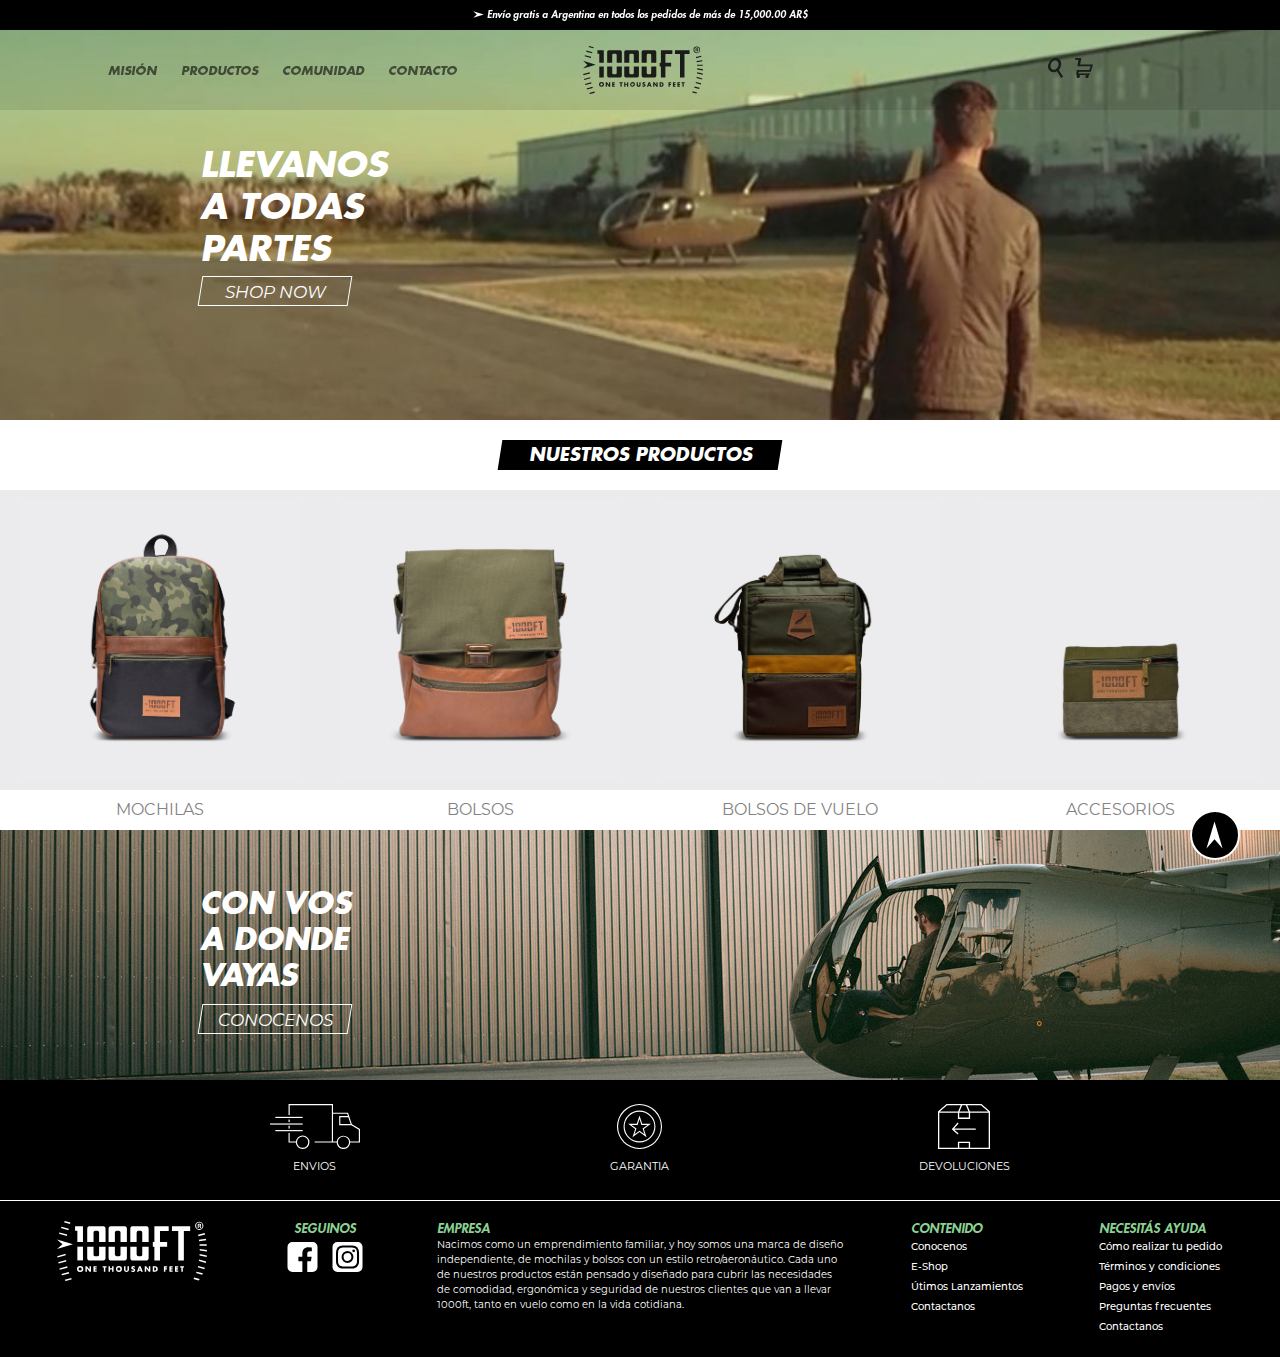
<file: index.html>
<!DOCTYPE html>
<html lang="es">
<head>
    <meta charset="UTF-8">
    <meta http-equiv="X-UA-Compatible" content="IE=edge">
    <meta name="viewport" content="width=device-width, initial-scale=1.0">
    <link rel="shortcut icon" href="assets/img/1000ftfavicon.png">
    <link rel="stylesheet" href="css/futura.css">
    <link rel="stylesheet" href="css/montserrat.css">
    <link rel="stylesheet" href="scss/estilos.css">
    <meta name="description" content="Fabricamos mochilas, bolsos y accesorios con el objetivo de que nuestros clientes lleven nuestros productos conociendo su historia. Desde 1000Ft queremos hacer de la historia aeronáutica una tendencia y un estilo.">
    <meta name="keywords" content="Mochilas, Bolsos, Accesorios">
    <title>1000 FT - Bolsos de diseño</title>
</head>

<body>
    <!-- HEADER INICIA -->
    <header>
        <div class="marquesina">
            <img src="assets/img/flecha_envios.svg" alt="flecha_envios">
            Envío gratis a Argentina en todos los pedidos de más de 15,000.00 AR$
        </div>
        <div class="flex_contenedor_padre">
            <a class="hamburguesa" href="#">
                <img src="assets/img/hamburguesa.svg" alt="hamburguesa">
            </a>
            <nav class="nav_bar">
                <ul>
                    <li><a href="#">MISIÓN</a></li>
                    <li><a href="#">PRODUCTOS</a></li>
                    <li><a href="pages/comunidad.html">COMUNIDAD</a></li>
                    <li><a href="#">CONTACTO</a></li>
                </ul>
            </nav>
            <a href="index.html"><img class="logo" src="assets/img/logo_1000feet_home.svg" alt="1000feet"></a>
            <div class="lupa_carrito">
                <a href="">
                    <img src="assets/img/lupa.svg" alt="lupa">
                </a>
                <a href="">
                    <img src="assets/img/carrito.svg" alt="carrito">
                </a>
            </div>
        </div>
    </header>
    <!-- HEADER FINALIZA -->
    
    <!-- MAIN INICIA -->
    <main>
        <div class="banner">
            <h1 class="maps-#000000">LLEVANOS A TODAS PARTES</h1>
            <a class="botton_skew">
                <p>SHOP NOW</p>
            </a>
        </div>
    </main>
    <!-- MAIN INICIA -->

    <!-- CATEGORIA PRODUCTOS INICIA -->
    <section>
        <div class="section1_encabezado">
            <div class="fondo_skew">
                <h2>NUESTROS PRODUCTOS</h2>
            </div>    
        </div>
        <section class="grid_container_productos">
            <a class="productos productos1" href="#">
                <div class=" mochilas-categorias mochilas2-alt"></div>
                <!-- <img src="./assets/img/mochilas_categorias.jpg" alt=""> -->
                <p>MOCHILAS</p>
            </a>
            <a class="productos productos2" href="#">
                <div class=" bolsos-categorias bolsos2-alt"></div>
                <!-- <img src="./assets/img/bolsos_categorias.jpg" alt=""> -->
                <p>BOLSOS</p>
            </a>
            <a class="productos productos3" href="#">
                <div class=" bolsosv-categorias bolsosv2-alt"></div>
                <!-- <img src="./assets/img/bolsos_vuelo_categorias.jpg" alt=""> -->
                <p>BOLSOS DE VUELO</p>
            </a>
            <a class="productos productos4" href="#">
                <div class=" accesorios-categorias accesorios2-alt"></div>
                <!-- <img src="./assets/img/accesorios_categorias.jpg" alt=""> -->
                <p>ACCESORIOS</p>
            </a>
        </section>
    </section>
    <!-- CATEGORIA PRODUCTOS FINALIZA -->
    
    <!-- BANNER INICIA -->
    <section class="banners_secundarios">
            <h3>CON VOS A DONDE VAYAS</h3>
            <a href="./pages/comunidad.html">
                <p>CONOCENOS</p>
            </a>
    </section>
    <!-- BANNER FINALIZA -->
    
    <!-- FOOTER INICIA -->
    <footer>
        <div class="shipping">
            <a class="bajada" href="#">
                <img src="assets/img/envios.svg" alt="">
                <p>ENVIOS</p>
            </a>
            <a class="bajada" href="#">
                <img src="assets/img/garantia.svg" alt="">
                <p>GARANTIA</p>
            </a>
            <a class="bajada" href="#">
                <img src="assets/img/devoluciones.svg" alt="">
                <p>DEVOLUCIONES</p>
            </a>
        </div>

        <div class="grid_container_footer">
            <div class="logo_footer">
                <img src="assets/img/logo_1000feet_footer_blanco.svg" alt="logo_footer">
                <div class="redes">
                    <h4>SEGUINOS</h4>
                    <div>
                        <img src="assets/img/facebook_blanco.svg" alt="facebook">
                        <img src="assets/img/instagram_blanco.svg" alt="instagram">
                    </div>
                </div>
            </div>
            <div class="empresa_footer">
                <h4>EMPRESA</h4>
                <p>Nacimos como un emprendimiento familiar, y hoy somos una marca de diseño independiente, de mochilas y bolsos con un estilo retro/aeronáutico. Cada uno de nuestros productos están pensado y diseñado para cubrir las necesidades de comodidad, ergonómica y seguridad de nuestros clientes que van a llevar 1000ft, tanto en vuelo como en la vida cotidiana.</p>
            </div>
            <div class="contenido_ayuda">
                <div class="contenido_footer">
                    <h4>CONTENIDO</h4>
                    <div>
                        <a href="pages/mision.html">Conocenos</a>
                        <a href="pages/productos.html">E-Shop</a>
                        <a href="pages/novedades.html">Útimos Lanzamientos</a>
                        <a href="pages/contacto.html">Contactanos</a>
                    </div>
                    
                </div>
                <div class="ayuda_footer">
                    <h4>NECESITÁS AYUDA</h4>
                    <div>
                    <a href="pages/pedidos.html">Cómo realizar tu pedido</a>
                    <a href="pages/terminos_condiciones.html">Términos y condiciones</a>
                    <a href="pages/pagos_envios.html">Pagos y envíos</a>
                    <a href="pages/preguntas_frecuentes.html">Preguntas frecuentes</a>
                    <a href="pages/contacto.html">Contactanos</a>
                    </div>
                </div>
            </div>
        </div>
        
    </footer>
    <!-- FOOTER FINALIZA -->

    <a href="#" class="subir"></a>
</body>
</html>
</file>
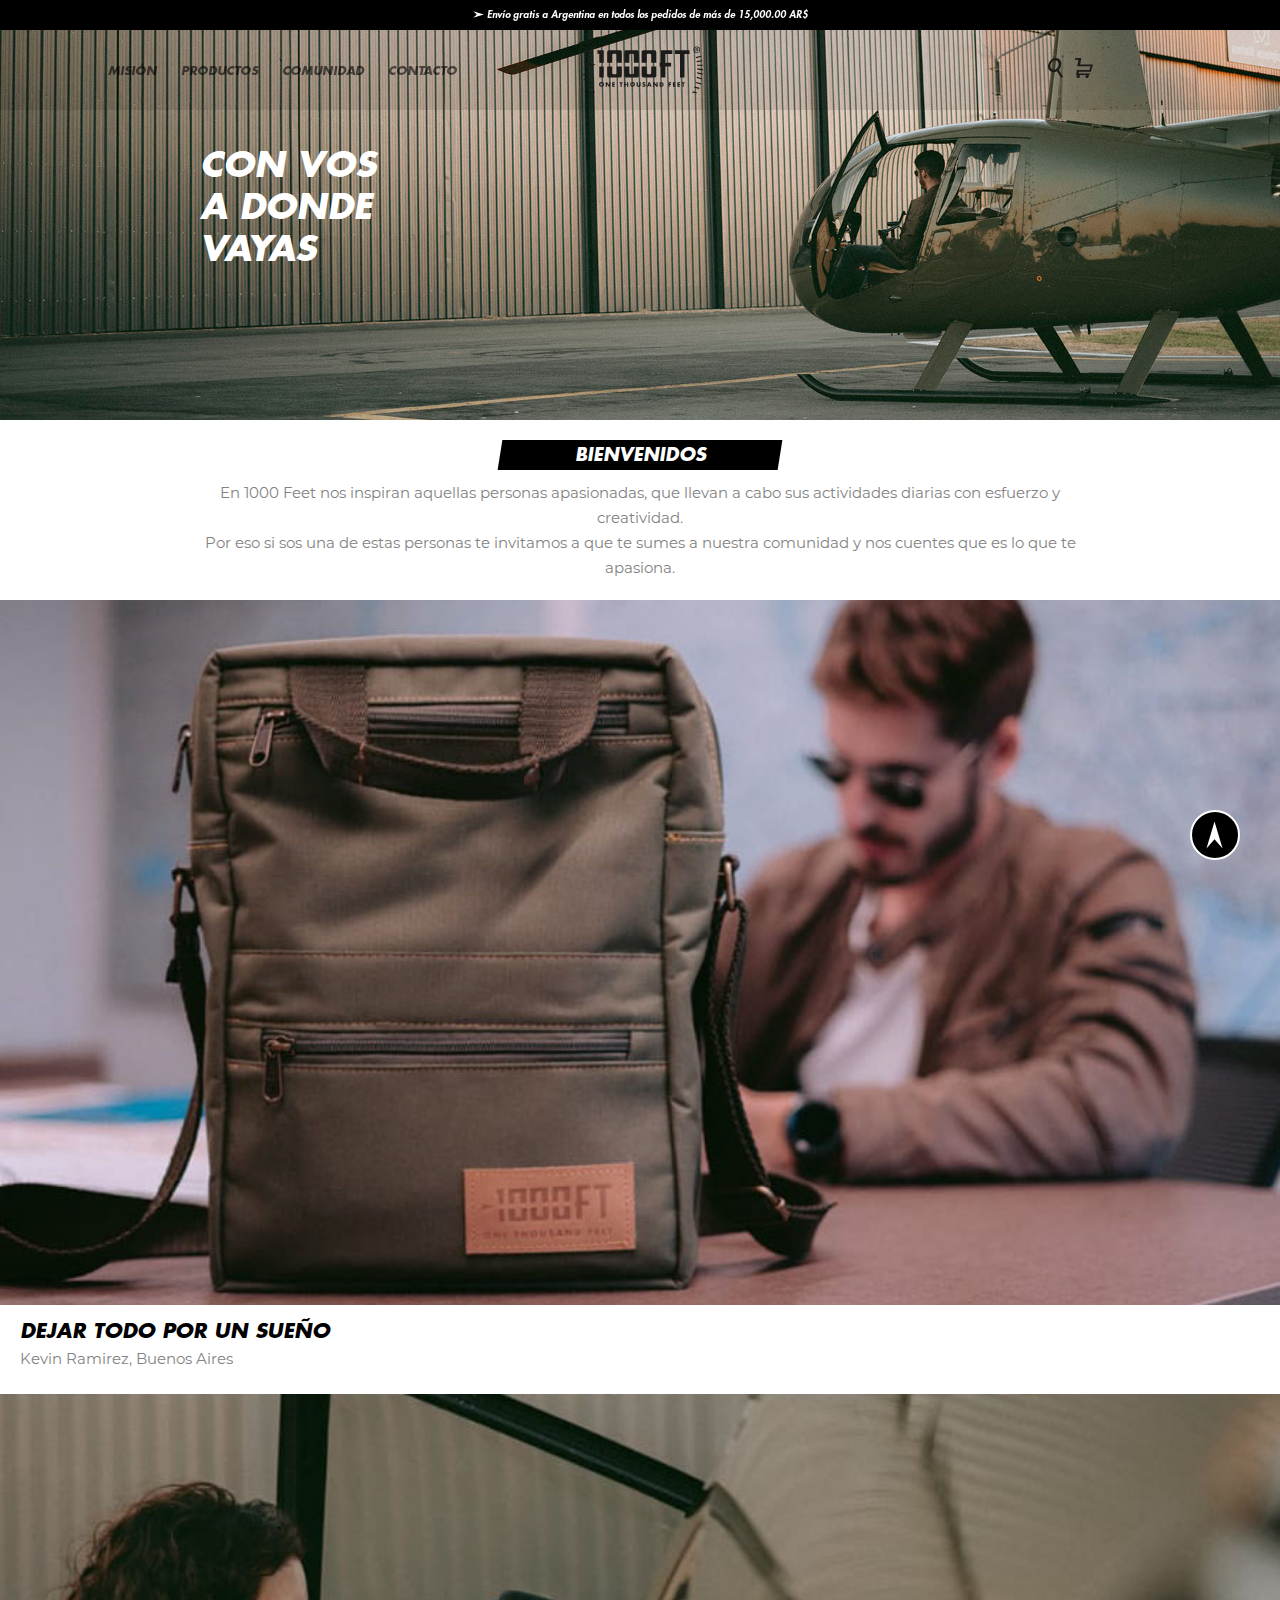
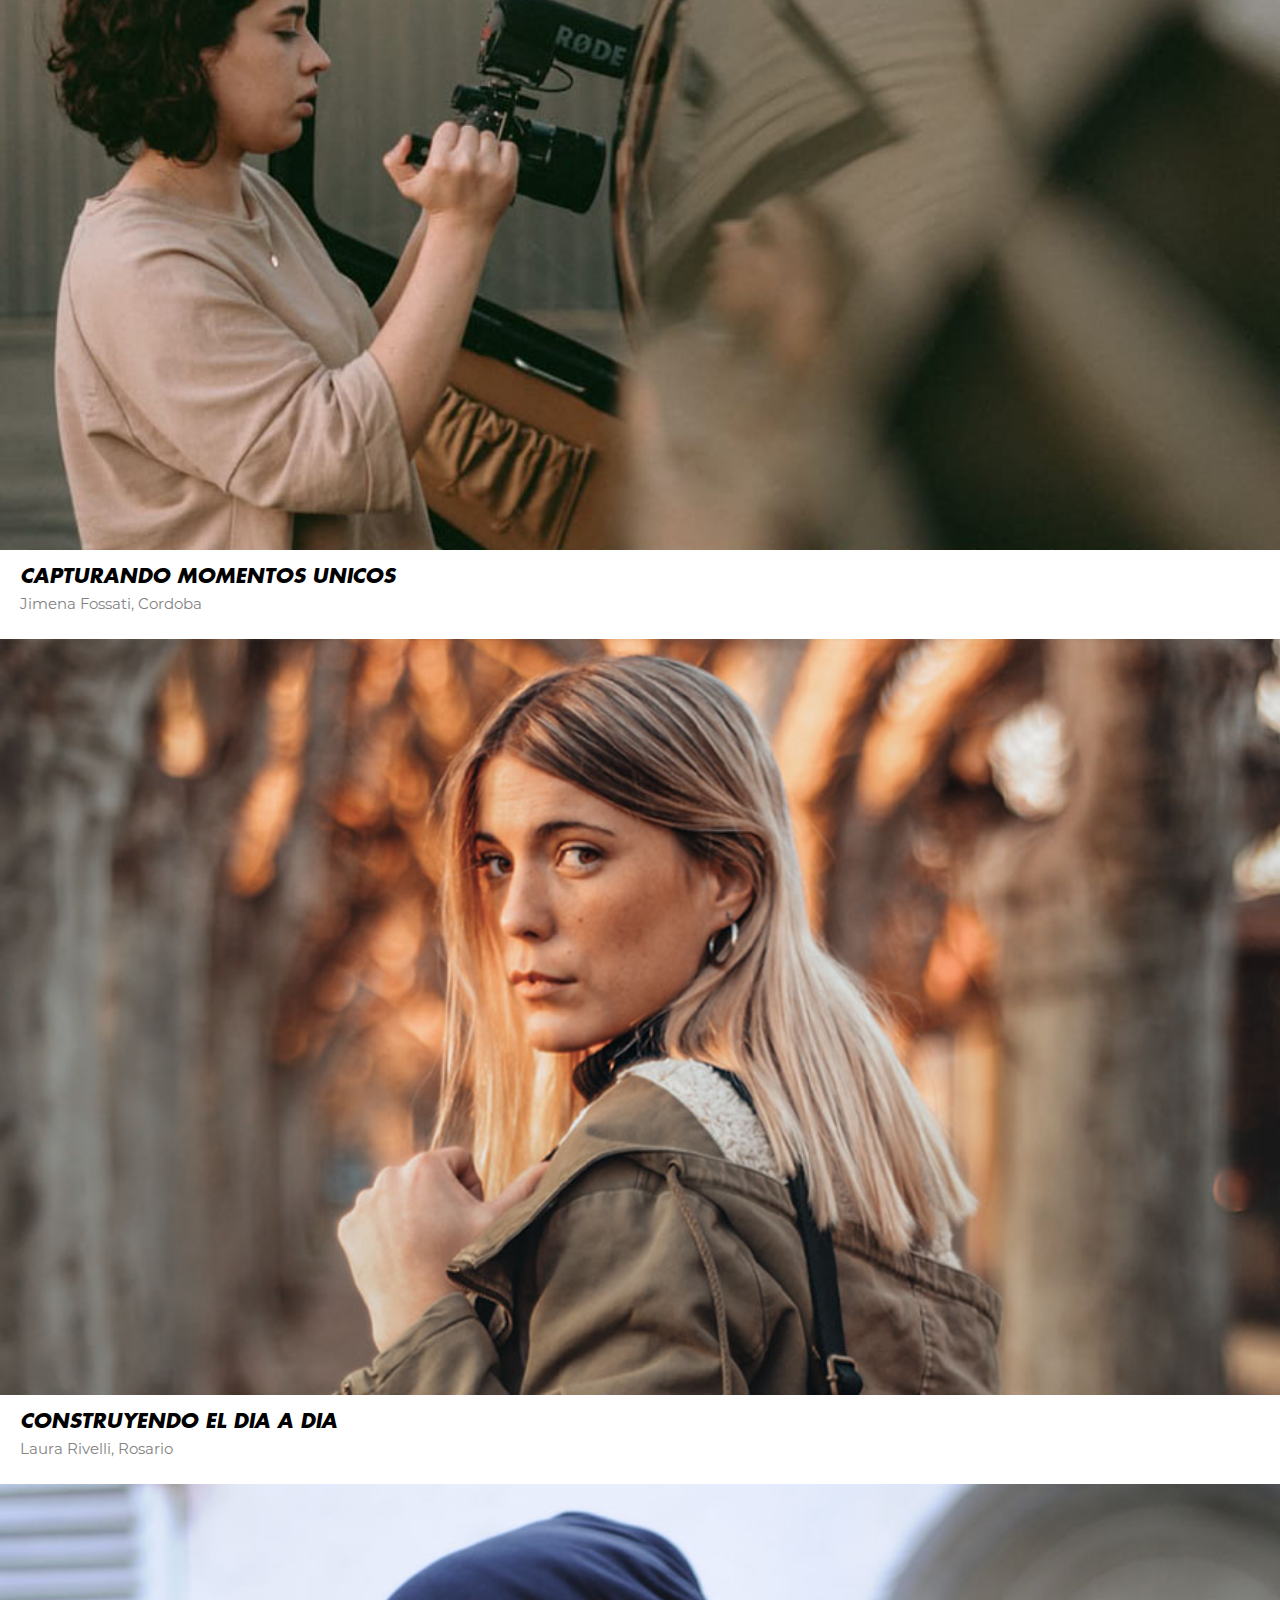
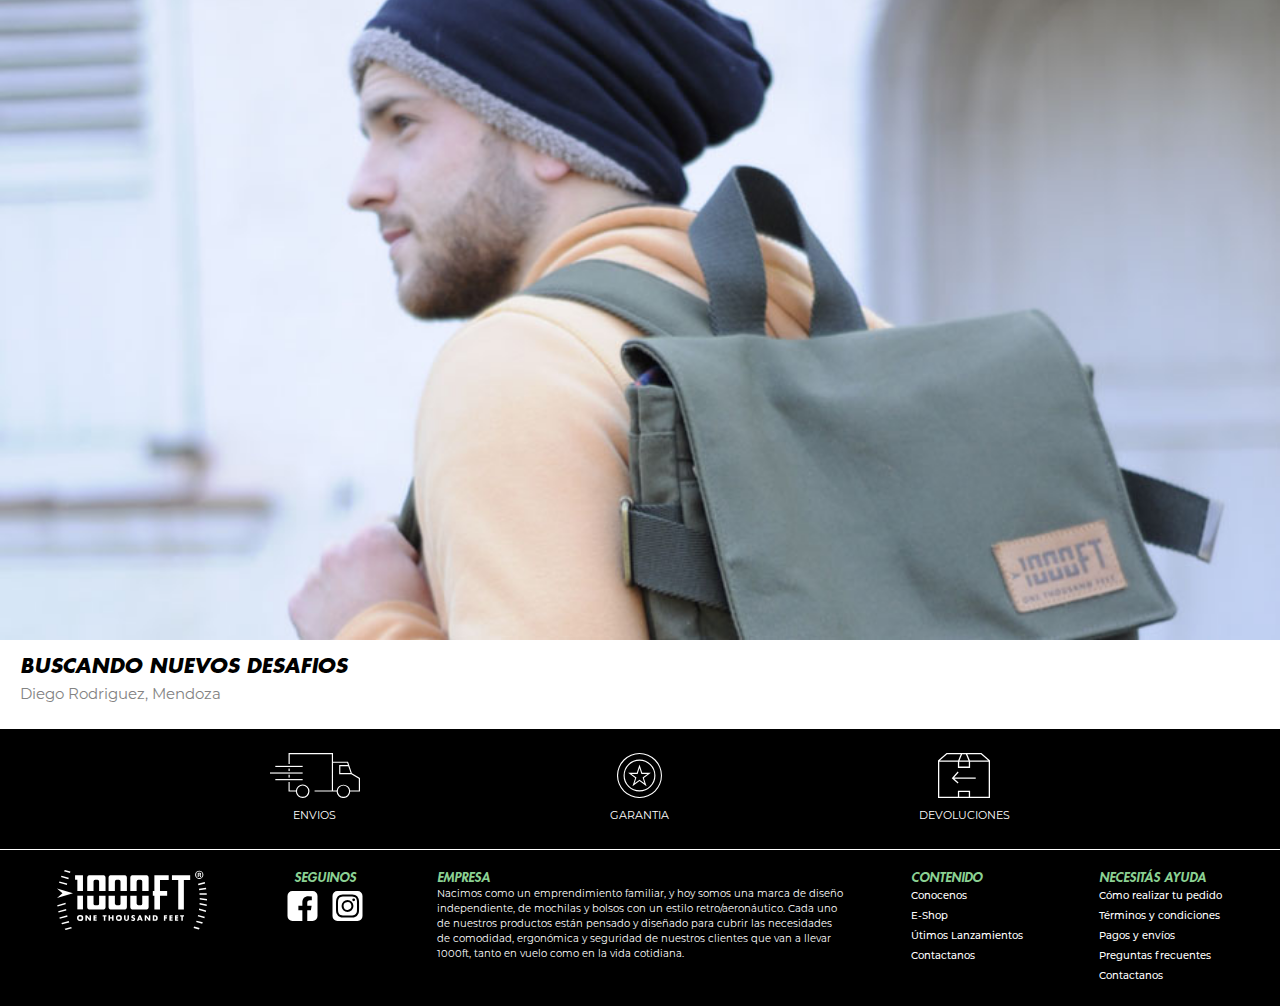
<file: pages/comunidad.html>
<!DOCTYPE html>
<html lang="es">
<head>
    <meta charset="UTF-8">
    <meta http-equiv="X-UA-Compatible" content="IE=edge">
    <meta name="viewport" content="width=device-width, initial-scale=1.0">
    <link rel="shortcut icon" href="../assets/img/1000ftfavicon.png">
    <link rel="stylesheet" href="../css/futura.css">
    <link rel="stylesheet" href="../css/montserrat.css">
    <link rel="stylesheet" href="../scss/estilos.css">
    <meta name="description" content="Sumate a nuestra comunidad y contanos que te apasiona.">
    <meta name="keywords" content="">
    <title>1000 FT - Comunidad</title>
</head>

<body>
    <!-- HEADER INICIA -->
    <header>
        <div class="marquesina">
            <img src="../assets/img/flecha_envios.svg" alt="flecha_envios">
            Envío gratis a Argentina en todos los pedidos de más de 15,000.00 AR$
        </div>
        <div class="flex_contenedor_padre">
            <a class="hamburguesa" href="#">
                <img src="../assets/img/hamburguesa.svg" alt="hamburguesa">
            </a>
            <nav class="nav_bar">
                <ul>
                    <li><a href="#">MISIÓN</a></li>
                    <li><a href="#">PRODUCTOS</a></li>
                    <li><a href="comunidad.html">COMUNIDAD</a></li>
                    <li><a href="#">CONTACTO</a></li>
                </ul>
            </nav>
            <a href="../index.html"><img class="logo" src="../assets/img/logo_1000feet_home.svg" alt="1000feet"></a>
            <div class="lupa_carrito">
                <a href="">
                    <img src="../assets/img/lupa.svg" alt="lupa">
                </a>
                <a href="">
                    <img src="../assets/img/carrito.svg" alt="carrito">
                </a>
            </div>
        </div>
    </header>
<!-- HEADER FINALIZA -->

    <!-- MAIN INICIA -->
    <main>
        <div class="banner_comunidad">
            <h1>CON VOS A DONDE VAYAS</h1>
        </div>
    </main>
    <!-- MAIN FINALIZA -->

    <!-- COMUNIDAD INICIA -->
    <section>
        <div class="section1_encabezado">
            <div class="fondo_skew">
                <h2>BIENVENIDOS</h2>
            </div>
            <p class="maps-montserat">En 1000 Feet nos inspiran aquellas personas apasionadas, que llevan a cabo sus actividades diarias con esfuerzo y creatividad.<br> Por eso si sos una de estas personas te invitamos a que te sumes a nuestra comunidad y nos cuentes que es lo que te apasiona.</p>        
        </div>
        <div class="grid_container_comunidad">
            <a class="nota1" href="#">
                <img src="../assets/img/kevin.jpg" alt="">
                <div class="bajada_nota">
                    <h3>DEJAR TODO POR UN SUEÑO</h3>
                    <p>Kevin Ramirez, Buenos Aires</p>
                </div>
                
            </a>
            <a class="nota2" href="#">
                <img src="../assets/img/fotografa.jpg" alt="">
                <div class="bajada_nota">
                    <h3>CAPTURANDO MOMENTOS UNICOS</h3>
                    <p>Jimena Fossati, Cordoba</p>
                </div>
            </a>
            <a class="nota3" href="#">
                <img src="../assets/img/arquitecta.jpg" alt="">
                <div class="bajada_nota">
                    <h3>CONSTRUYENDO EL DIA A DIA</h3>
                    <p>Laura Rivelli, Rosario</p>
                </div>
            </a>
            <a class="nota4" href="#">
                <img src="../assets/img/alpinista.jpg" alt="">
                <div class="bajada_nota">
                    <h3>BUSCANDO NUEVOS DESAFIOS</h3>
                    <p>Diego Rodriguez, Mendoza</p>
                </div>
            </a>
        </div>
    </section>
    <!-- COMUNIDAD FINALIZA -->

    <!-- FOOTER INICIA -->
    <footer>
        <div class="shipping">
            <a class="bajada" href="#">
                <img src="../assets/img/envios.svg" alt="">
                <p>ENVIOS</p>
            </a>
            <a class="bajada" href="#">
                <img src="../assets/img/garantia.svg" alt="">
                <p>GARANTIA</p>
            </a>
            <a class="bajada" href="#">
                <img src="../assets/img/devoluciones.svg" alt="">
                <p>DEVOLUCIONES</p>
            </a>
        </div>

        <div class="grid_container_footer">
            <div class="logo_footer">
                <img src="../assets/img/logo_1000feet_footer_blanco.svg" alt="logo_footer">
                <div class="redes">
                    <h4>SEGUINOS</h4>
                    <div>
                        <img src="../assets/img/facebook_blanco.svg" alt="facebook">
                        <img src="../assets/img/instagram_blanco.svg" alt="instagram">
                    </div>
                </div>
            </div>
            <div class="empresa_footer">
                <h4>EMPRESA</h4>
                <p>Nacimos como un emprendimiento familiar, y hoy somos una marca de diseño independiente, de mochilas y bolsos con un estilo retro/aeronáutico. Cada uno de nuestros productos están pensado y diseñado para cubrir las necesidades de comodidad, ergonómica y seguridad de nuestros clientes que van a llevar 1000ft, tanto en vuelo como en la vida cotidiana.</p>
            </div>
            <div class="contenido_ayuda">
                <div class="contenido_footer">
                    <h4>CONTENIDO</h4>
                    <div>
                        <a href="pages/mision.html">Conocenos</a>
                        <a href="pages/productos.html">E-Shop</a>
                        <a href="pages/novedades.html">Útimos Lanzamientos</a>
                        <a href="pages/contacto.html">Contactanos</a>
                    </div>
                    
                </div>
                <div class="ayuda_footer">
                    <h4>NECESITÁS AYUDA</h4>
                    <div>
                    <a href="pages/pedidos.html">Cómo realizar tu pedido</a>
                    <a href="pages/terminos_condiciones.html">Términos y condiciones</a>
                    <a href="pages/pagos_envios.html">Pagos y envíos</a>
                    <a href="pages/preguntas_frecuentes.html">Preguntas frecuentes</a>
                    <a href="pages/contacto.html">Contactanos</a>
                    </div>
                </div>
            </div>
        </div>
    </footer>
    <!-- FOOTER FINALIZA -->

    <a href="#" class="subir"></a>
</body>
</html>
</file>
<file: css/futura.css>
@font-face {
    font-family: "FuturaStd-BoldOblique";
    src: url("../fonts/FuturaStd-BoldOblique.otf") format("opentype");
}

@font-face {
    font-family: "FuturaStd-HeavyOblique";
    src: url("../fonts/FuturaStd-HeavyOblique.otf") format("opentype");
}
</file>
<file: css/montserrat.css>
@font-face {
    font-family: "Montserrat-Medium";
    src: url("../fonts/Montserrat-Medium.otf") format("opentype");
}

@font-face {
    font-family: "Montserrat-Italic";
    src: url("../fonts/Montserrat-Italic.otf") format("opentype");
}


@font-face {
    font-family: "Montserrat-Regular";
    src: url("../fonts/Montserrat-Regular.otf") format("opentype");
}
</file>
<file: scss/estilos.css>
/* HEADER STYLE INICIA */
header {
  height: 90px;
  width: 100%;
  z-index: 98;
  position: absolute;
}
header .marquesina {
  height: 30px;
  width: 100%;
  line-height: 30px;
  text-align: center;
  font-family: "FuturaStd-HeavyOblique";
  font-size: 8.5px;
  background-color: #000000;
  color: #ffffff;
  overflow: hidden;
  padding: 0px 20px 0px 20px;
}
header .marquesina img {
  width: 10px;
  line-height: 30px;
}
header .flex_contenedor_padre {
  display: flex;
  flex-flow: row nowrap;
  justify-content: space-between;
  align-items: center;
  height: 60px;
  width: 100%;
  background-color: rgba(0, 0, 0, 0.098);
  padding: 20px;
}
header .flex_contenedor_padre .hamburguesa {
  height: 20px;
  width: 30px;
  mix-blend-mode: multiply;
  display: inline-block;
}
header .flex_contenedor_padre .hamburguesa img {
  height: 17px;
  text-align: left;
  mix-blend-mode: multiply;
  display: inline-block;
}
header .flex_contenedor_padre .nav_bar {
  display: none;
}
header .flex_contenedor_padre .nav_bar ul {
  display: none;
}
header .flex_contenedor_padre .nav_bar ul li {
  list-style: none;
  display: inline;
}
header .flex_contenedor_padre .nav_bar ul li a {
  text-decoration: none;
  font-family: "FuturaStd-BoldOblique";
  font-size: 12px;
  color: rgba(0, 0, 0, 0.579);
  mix-blend-mode: multiply;
  transition: 0.5s;
}
header .flex_contenedor_padre .nav_bar ul li a:hover {
  color: #000000;
  display: block;
  margin-top: -3px;
}
header .flex_contenedor_padre .logo {
  width: 120px;
  align-items: center;
  display: block;
  mix-blend-mode: multiply;
  position: relative;
  text-align: center;
  z-index: 99;
}
header .flex_contenedor_padre .lupa_carrito {
  height: 25px;
  width: 45px;
  text-align: center;
  mix-blend-mode: multiply;
  display: flex;
  align-items: center;
  justify-content: space-between;
}
header .flex_contenedor_padre .lupa_carrito img {
  height: 20px;
  margin: auto;
  text-align: center;
  mix-blend-mode: multiply;
  display: inline;
}

/* HEADER STYLE FINALIZA */
/* MAIN STYLE INICIA */
main {
  align-items: center;
  height: 420px;
  width: 100%;
  position: relative;
  overflow: hidden;
}
main .banner, main .banner_comunidad {
  top: 40px;
  height: 420px;
  width: 100%;
  padding: 20px;
  background-image: url(../assets/img/bannerprincipal_chico.jpg);
  background-size: cover;
  background-repeat: no-repeat;
  background-position: -148px;
}
main .banner h1, main .banner_comunidad h1 {
  top: 25px;
  position: relative;
  margin-top: 100px;
  width: 200px;
  font-family: "FuturaStd-BoldOblique";
  font-size: 35px;
  color: #ffffff;
}
main .banner a, main .banner_comunidad a {
  top: 30px;
  height: 30px;
  width: 150px;
  border: solid #ffffff 1px;
  display: block;
  transform: skewX(-9deg);
  text-align: center;
  line-height: 30px;
  color: #ffffff;
  position: relative;
  text-decoration: none;
  transition: 1.5s;
}
main .banner a p, main .banner_comunidad a p {
  width: 150px;
  display: block;
  text-align: center;
  line-height: 30px;
  font-family: "Montserrat-Italic";
  font-size: 17px;
  color: #ffffff;
  position: relative;
  transform: skewX(9deg);
  transition: 2s;
}
main .banner a:hover, main .banner_comunidad a:hover {
  background-color: #ffffff;
  border: solid #ffffff 1px;
  width: 180px;
}
main .banner a:hover p, main .banner_comunidad a:hover p {
  color: #000000;
  width: 180px;
}

/* MAIN STYLE FINALIZA */
/* PRODUCTOS CATEGORIAS INICIA */
section .section1_encabezado {
  width: 100%;
  display: flex;
  flex-direction: column;
  justify-content: space-between;
  align-items: center;
  padding: 20px 0px 20px 0px;
}
section .section1_encabezado .fondo_skew {
  height: 30px;
  width: 280px;
  background-color: #000000;
  transform: skewX(-9deg);
}
section .section1_encabezado .fondo_skew h2 {
  top: 0px;
  position: relative;
  margin-top: 0px;
  width: 100%;
  font-family: "FuturaStd-BoldOblique";
  font-size: 18px;
  color: #ffffff;
  text-align: center;
  line-height: 30px;
  transform: skewX(9deg);
}
section .section1_encabezado p {
  width: 100%;
  font-family: "Montserrat-Regular";
  font-size: 15px;
  line-height: 25px;
  color: #838383;
  text-align: center;
  padding: 10px 20px 0px 20px;
}
section .grid_container_productos {
  height: auto;
  width: 100%;
}
section .grid_container_productos .productos {
  display: flex;
  justify-content: space-evenly;
  align-items: center;
  flex-direction: column;
  text-decoration: none;
}
section .grid_container_productos .productos .mochilas-categorias,
section .grid_container_productos .productos .bolsos-categorias,
section .grid_container_productos .productos .bolsosv-categorias,
section .grid_container_productos .productos .accesorios-categorias {
  width: 100%;
  height: 300px;
  transition: 1.5s;
}
section .grid_container_productos .productos .mochilas-categorias {
  background-image: url("../assets/img/mochilas.jpg");
  background-size: 280px;
  background-position: center;
  background-repeat: no-repeat;
  background-color: #ebebed;
}
section .grid_container_productos .productos .bolsos-categorias {
  background-image: url("../assets/img/bolsos.jpg");
  background-size: 280px;
  background-position: center;
  background-repeat: no-repeat;
  background-color: #ebebed;
}
section .grid_container_productos .productos .bolsosv-categorias {
  background-image: url("../assets/img/bolsosv.jpg");
  background-size: 280px;
  background-position: center;
  background-repeat: no-repeat;
  background-color: #ebebed;
}
section .grid_container_productos .productos .accesorios-categorias {
  background-image: url("../assets/img/accesorios.jpg");
  background-size: 280px;
  background-position: center;
  background-repeat: no-repeat;
  background-color: #ebebed;
}
section .grid_container_productos .productos .mochilas2-alt,
section .grid_container_productos .productos .bolsos2-alt,
section .grid_container_productos .productos .bolsosv2-alt,
section .grid_container_productos .productos .accesorios2-alt {
  width: 100%;
  height: 300px;
  transition: 1.5s;
}
section .grid_container_productos .productos:hover .mochilas2-alt {
  background-image: url("../assets/img/mochilas2.jpg");
}
section .grid_container_productos .productos:hover .bolsos2-alt {
  background-image: url("../assets/img/bolsos2.jpg");
}
section .grid_container_productos .productos:hover .bolsosv2-alt {
  background-image: url("../assets/img/bolsosv2.jpg");
}
section .grid_container_productos .productos:hover .accesorios2-alt {
  background-image: url("../assets/img/accesorios2.jpg");
}
section .grid_container_productos .productos p {
  height: 40px;
  line-height: 40px;
  font-family: "Montserrat-Regular";
  color: #838383;
}

/* PRODUCTOS CATEGORIAS FINALIZA */
/* SECTION COMUNIDAD STYLE */
.banners_secundarios {
  height: 250px;
  width: 100%;
  padding-left: 20px;
  background-image: url(../assets/img/helicoptero.jpg);
  background-size: cover;
  background-repeat: no-repeat;
  background-position: -190px;
  display: flex;
  flex-flow: column wrap;
  justify-content: center;
  justify-items: center;
}
.banners_secundarios h3 {
  width: 180px;
  font-family: "FuturaStd-BoldOblique";
  font-size: 30px;
  color: #ffffff;
  position: relative;
}
.banners_secundarios a {
  top: 10px;
  height: 30px;
  width: 150px;
  border: solid #ffffff 1px;
  display: block;
  transform: skewX(-9deg);
  text-align: center;
  line-height: 30px;
  color: #ffffff;
  position: relative;
  text-decoration: none;
  transition: 1.5s;
}
.banners_secundarios a p {
  width: 150px;
  display: block;
  text-align: center;
  line-height: 30px;
  font-family: "Montserrat-Italic";
  font-size: 17px;
  color: #ffffff;
  position: relative;
  transform: skewX(9deg);
  transition: 2s;
}
.banners_secundarios a:hover {
  background-color: #ffffff;
  border: solid #ffffff 1px;
  width: 180px;
}
.banners_secundarios a:hover p {
  color: #000000;
  width: 180px;
}

/* SECTION COMUNIDAD STYLE FINALIZA */
/* FOOTER SYLE INICIA */
footer {
  height: 100%;
  width: 100%;
  background-color: #000000;
}
footer h4 {
  font-size: 15px;
  font-family: "FuturaStd-HeavyOblique";
  text-transform: uppercase;
  color: #8bd193;
}
footer a {
  color: rgb(255, 255, 255);
  text-decoration: none;
  font-family: "Montserrat-Medium";
  display: block;
  font-size: 10px;
  line-height: 20px;
}

.shipping {
  display: flex;
  flex-flow: row nowrap;
  justify-content: space-between;
  align-items: center;
  border-bottom: 1px solid #ffffff;
  padding: 20px;
}
.shipping a {
  display: flex;
  flex-flow: column nowrap;
  justify-content: space-around;
  align-items: center;
}
.shipping a img {
  height: 45px;
  transition: 0.5s;
}
.shipping a p {
  color: #ffffff;
  font-family: "Montserrat-Regular";
  font-size: 11px;
}
.shipping a:hover p {
  color: #8bd193;
}
.shipping a:hover img {
  margin-top: -10px;
}

.bajada {
  display: flex;
  flex-flow: row nowrap;
  justify-content: space-between;
  align-items: center;
  height: 80px;
}

.logo_footer {
  width: 100%;
  padding: 20px;
  border-bottom: 1px solid #ffffff;
  display: inline;
  display: flex;
  flex-flow: row nowrap;
  justify-content: space-between;
  align-items: center;
}
.logo_footer img {
  width: 150px;
}

.redes {
  display: inline;
  display: flex;
  flex-flow: column nowrap;
  justify-content: center;
  align-items: center;
}
.redes div {
  display: flex;
  flex-flow: row nowrap;
  justify-content: space-evenly;
  align-items: center;
  height: 40px;
  width: 90px;
}
.redes div img {
  height: 30px;
}

.empresa_footer {
  display: flex;
  flex-flow: column nowrap;
  justify-content: center;
  border-bottom: 1px solid #ffffff;
  padding: 20px;
}
.empresa_footer p {
  width: 100%;
  color: #ffffff;
  font-family: "Montserrat-Regular";
  font-size: 12px;
  line-height: 15px;
}

.contenido_ayuda {
  width: 100%;
  padding: 20px;
  display: inline;
  display: flex;
  flex-flow: row nowrap;
  justify-content: space-between;
  align-items: flex-start;
}
.contenido_ayuda .contenido_footer {
  display: flex;
  flex-flow: column nowrap;
  justify-content: flex-start;
}
.contenido_ayuda .ayuda_footer {
  display: flex;
  flex-flow: column nowrap;
  justify-content: flex-start;
}

/* FOOTER STYLE FINALIZA */
/* COMUNIDAD PAGINA INICIA */
main .banner_comunidad {
  background-image: url(../assets/img/helicoptero.jpg);
  background-position: -450px;
}
main .banner_comunidad h1 {
  top: 25px;
  position: relative;
  margin-top: 100px;
  width: 200px;
  font-family: "FuturaStd-BoldOblique";
  font-size: 35px;
  color: #ffffff;
}

.grid_container_comunidad {
  width: 100%;
}
.grid_container_comunidad a {
  text-decoration: none;
  width: 100%;
}
.grid_container_comunidad a img {
  width: 100%;
}
.grid_container_comunidad a .bajada_nota {
  padding: 10px 20px 20px 20px;
  transition: 1s;
}
.grid_container_comunidad a .bajada_nota h3 {
  text-align: left;
  line-height: 25px;
  color: black;
  font-family: "FuturaStd-BoldOblique";
  font-size: 20px;
}
.grid_container_comunidad a .bajada_nota p {
  text-align: left;
  line-height: 30px;
  color: #838383;
  font-family: "Montserrat-Regular";
  font-size: 15px;
}

/* COMUNIDAD PAGINA FINALIZA */
* {
  padding: 0px;
  margin: 0px;
  box-sizing: border-box;
}

html {
  scroll-behavior: smooth;
}

.subir {
  height: 50px;
  width: 50px;
  border: solid 2px #ffffff;
  border-radius: 50%;
  background-color: #000000;
  position: fixed;
  bottom: 40px;
  right: 40px;
  text-align: center;
  line-height: 40px;
  background-image: url(../assets/img/flecha_subir.svg);
  background-position: center;
  background-repeat: no-repeat;
  background-size: 17px;
  transition: 0.5s;
  transform: rotate(180deg);
}

.subir:hover {
  transform: rotate(540deg);
}

/* @MEDIA QUERIES INICIA */
@media only screen and (min-width: 426px) {
  header .marquesina {
    font-size: 10px;
  }
  header .marquesina img {
    width: 11px;
  }
  header .flex_contenedor_padre {
    padding: 40px;
  }
  header .hamburguesa {
    display: inline-block;
  }
  header .hamburguesa img {
    height: 20px;
    display: inline-block;
  }
  header .logo {
    width: 125px;
  }
  header .lupa_carrito {
    height: 25px;
    width: 50px;
  }
  header .lupa_carrito img {
    height: 25px;
  }

  main .banner, main .banner_comunidad {
    padding: 20px 40px;
    background-position: -80px;
  }

  section .grid_container_productos {
    display: grid;
    grid-template-columns: 1fr 1fr;
  }

  .banners_secundarios {
    padding: 20px 40px;
    background-position: -120px;
  }

  .banner_comunidad {
    padding: 20px 40px;
    background-position: -410px;
  }

  .shipping {
    justify-content: space-between;
    padding: 40px;
  }

  .logo_footer {
    justify-content: space-between;
    padding: 40px;
  }

  .empresa_footer {
    padding: 40px;
  }

  .contenido_ayuda {
    padding: 40px;
    justify-content: space-between;
  }
}
@media only screen and (min-width: 498px) {
  header .marquesina {
    font-size: 10px;
  }
  header .marquesina img {
    width: 11px;
  }

  main .banner, main .banner_comunidad {
    background-position: -10px;
  }

  section .grid_container_productos {
    display: grid;
    grid-template-columns: 1fr 1fr;
  }

  .banners_secundarios {
    background-position: -50px;
  }

  .banner_comunidad {
    padding: 20px 40px;
    background-position: -410px;
  }

  .section1_encabezado {
    padding: 20px 80px;
  }

  .bajada_nota {
    padding: 20px 40px;
  }
}
@media only screen and (min-width: 563px) {
  main .banner, main .banner_comunidad {
    background-position: center;
  }

  section .grid_container_productos {
    display: grid;
    grid-template-columns: 1fr 1fr;
  }

  .banners_secundarios {
    background-position: center;
  }

  .banner_comunidad {
    padding: 20px 40px;
    background-position: -380px;
  }
}
@media only screen and (min-width: 652px) {
  .banner_comunidad {
    padding: 20px 40px;
    background-position: -210px;
  }
}
@media only screen and (min-width: 768px) {
  main .banner, main .banner_comunidad {
    background-position: center;
    padding: 20px 120px;
  }

  section .grid_container_productos {
    display: grid;
    grid-template-columns: 1fr 1fr 1fr 1fr;
  }

  .banners_secundarios {
    padding: 20px 120px;
    background-position: center;
  }

  .banner_comunidad {
    padding: 20px 120px;
    background-position: center;
  }

  section .section1_encabezado {
    padding: 20px 180px;
  }

  .bajada_nota {
    padding: 20px 120px;
  }

  .grid_container_footer {
    display: grid;
    grid-template-columns: 1fr 1fr 1fr;
  }

  .shipping {
    justify-content: space-evenly;
    padding: 20px;
  }

  .logo_footer {
    align-items: flex-start;
    justify-content: space-around;
    padding: 20px;
    border-bottom: none;
  }

  .empresa_footer {
    padding: 20px 10px;
    border-bottom: none;
    justify-content: flex-start;
    align-items: flex-start;
  }

  .empresa_footer p {
    font-size: 10px;
  }

  .contenido_ayuda {
    padding: 20px;
    justify-content: space-around;
    border-bottom: none;
  }

  h4 {
    font-size: 13px;
  }
}
@media only screen and (min-width: 1024px) {
  header .flex_contenedor_padre {
    justify-content: space-around;
  }
  header .flex_contenedor_padre .logo {
    margin-left: -170px;
  }
  header .flex_contenedor_padre .nav_bar {
    margin-left: -80px;
    display: inline;
  }
  header .flex_contenedor_padre .nav_bar ul {
    display: flex;
    justify-content: space-between;
    width: 350px;
  }
  header .flex_contenedor_padre .hamburguesa {
    height: 20px;
    width: 30px;
    mix-blend-mode: multiply;
    display: none;
  }
  header .flex_contenedor_padre .hamburguesa img {
    height: 17px;
    text-align: left;
    mix-blend-mode: multiply;
    display: none;
  }

  main .banner, main .banner_comunidad {
    background-position: center;
    padding: 20px 200px;
  }

  section .grid_container_productos {
    display: grid;
    grid-template-columns: 1fr 1fr 1fr 1fr;
  }

  .banners_secundarios {
    background-position: center;
    padding: 20px 200px;
  }

  section.comunidad {
    padding: 20px 200px;
  }

  .banner_comunidad {
    padding: 20px 200px;
    background-position: center;
  }

  .section1_encabezado {
    padding: 20px 300px;
  }

  .bajada_nota {
    padding: 20px 200px;
  }

  footer h4 {
    font-size: 13px;
  }

  .grid_container_footer {
    display: grid;
    grid-template-columns: 1fr 1fr 1fr;
  }

  .shipping {
    justify-content: space-evenly;
    padding: 20px;
  }

  .logo_footer {
    align-items: flex-start;
    justify-content: space-around;
    padding: 20px;
    border-bottom: none;
  }

  .empresa_footer {
    padding: 20px 10px;
    border-bottom: none;
    justify-content: flex-start;
    align-items: flex-start;
  }

  .empresa_footer p {
    font-size: 10px;
  }

  .contenido_ayuda {
    padding: 20px;
    justify-content: space-around;
    border-bottom: none;
  }
}
/* @MEDIA QUERIES FINALIZA *//*# sourceMappingURL=estilos.css.map */
</file>
